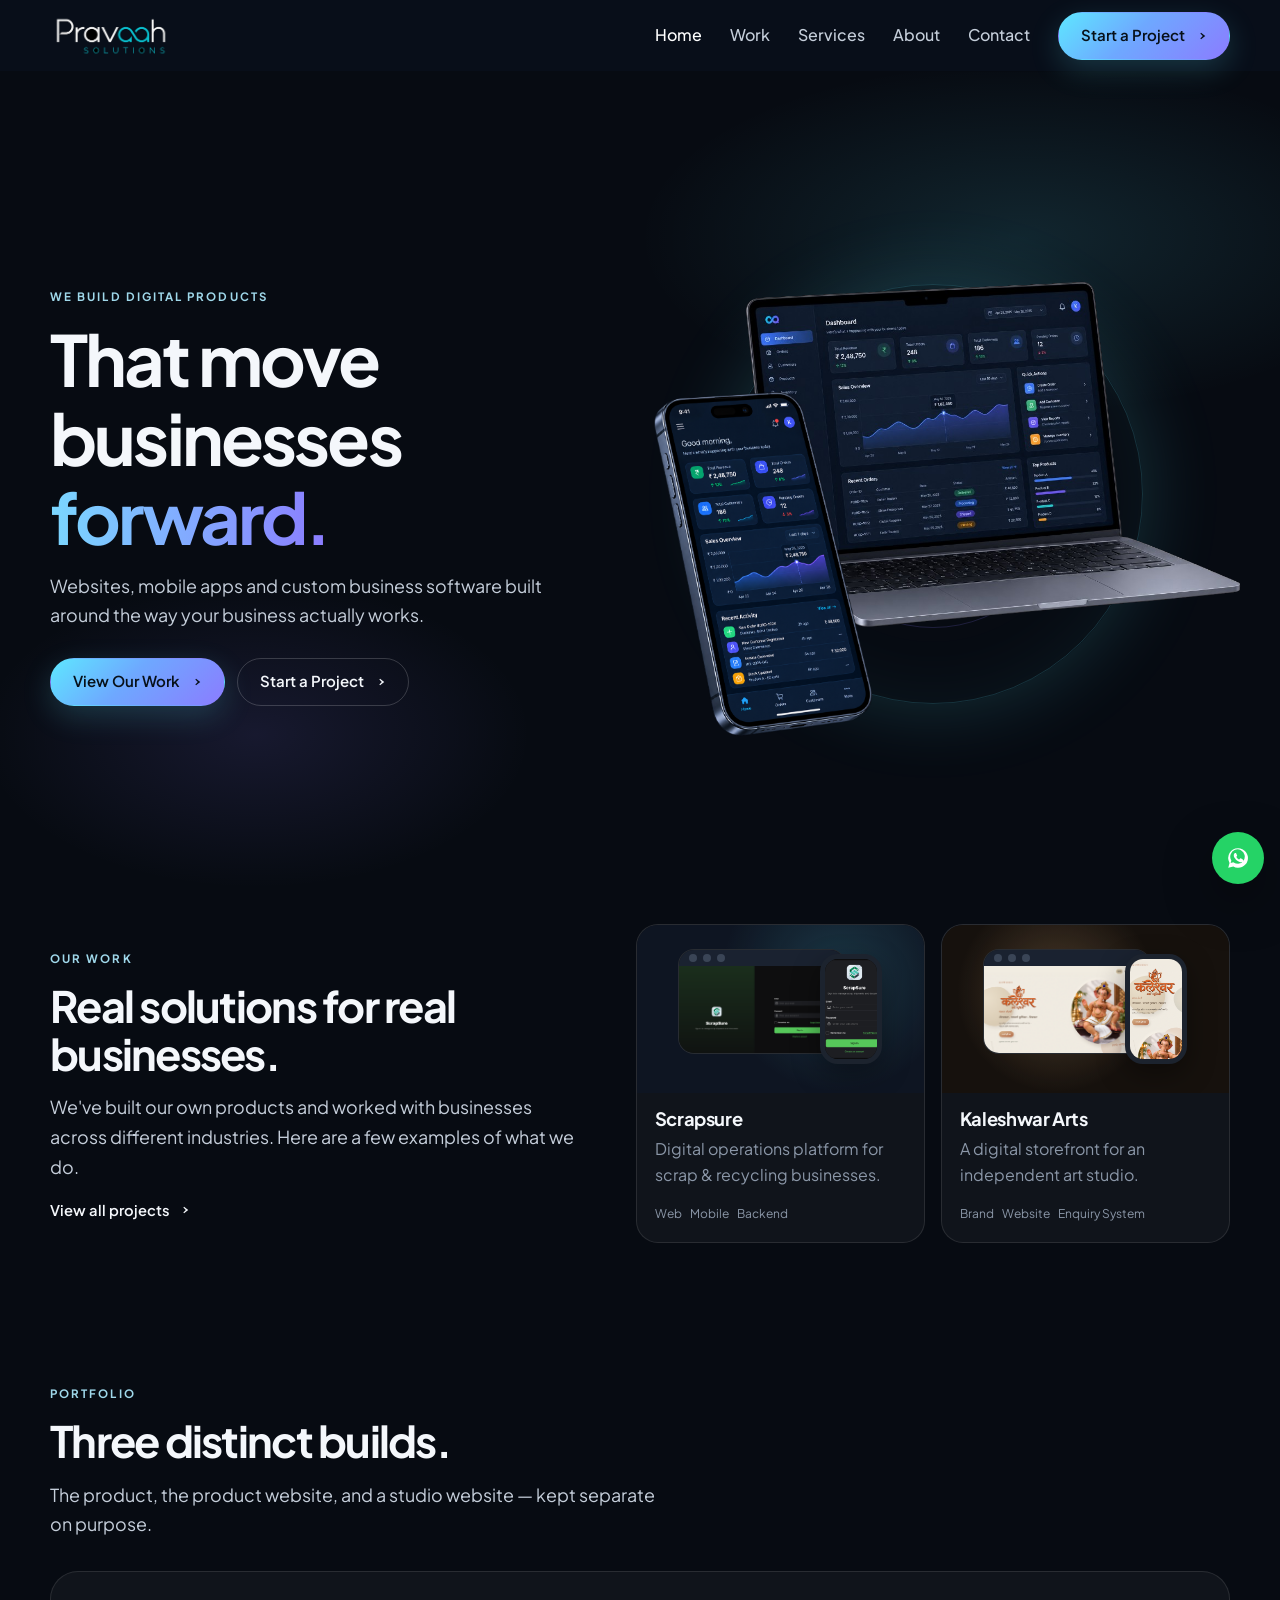
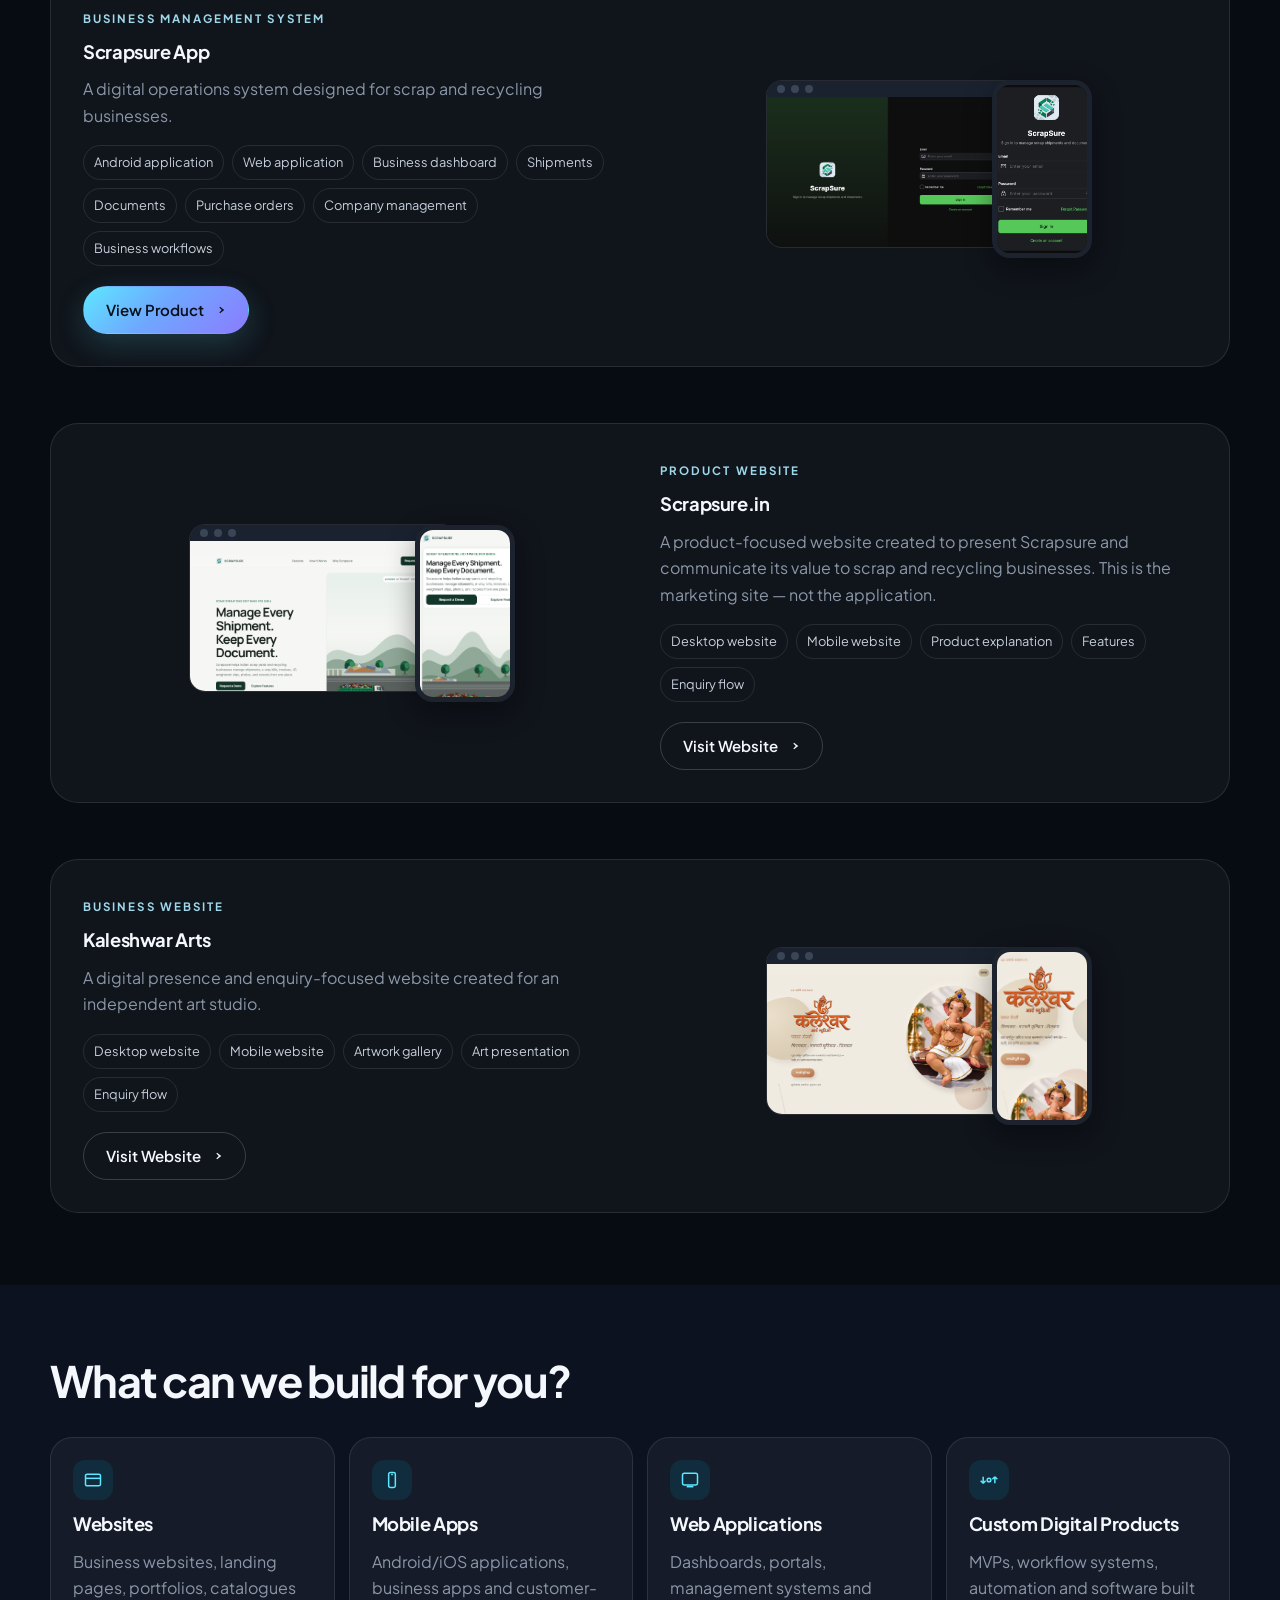
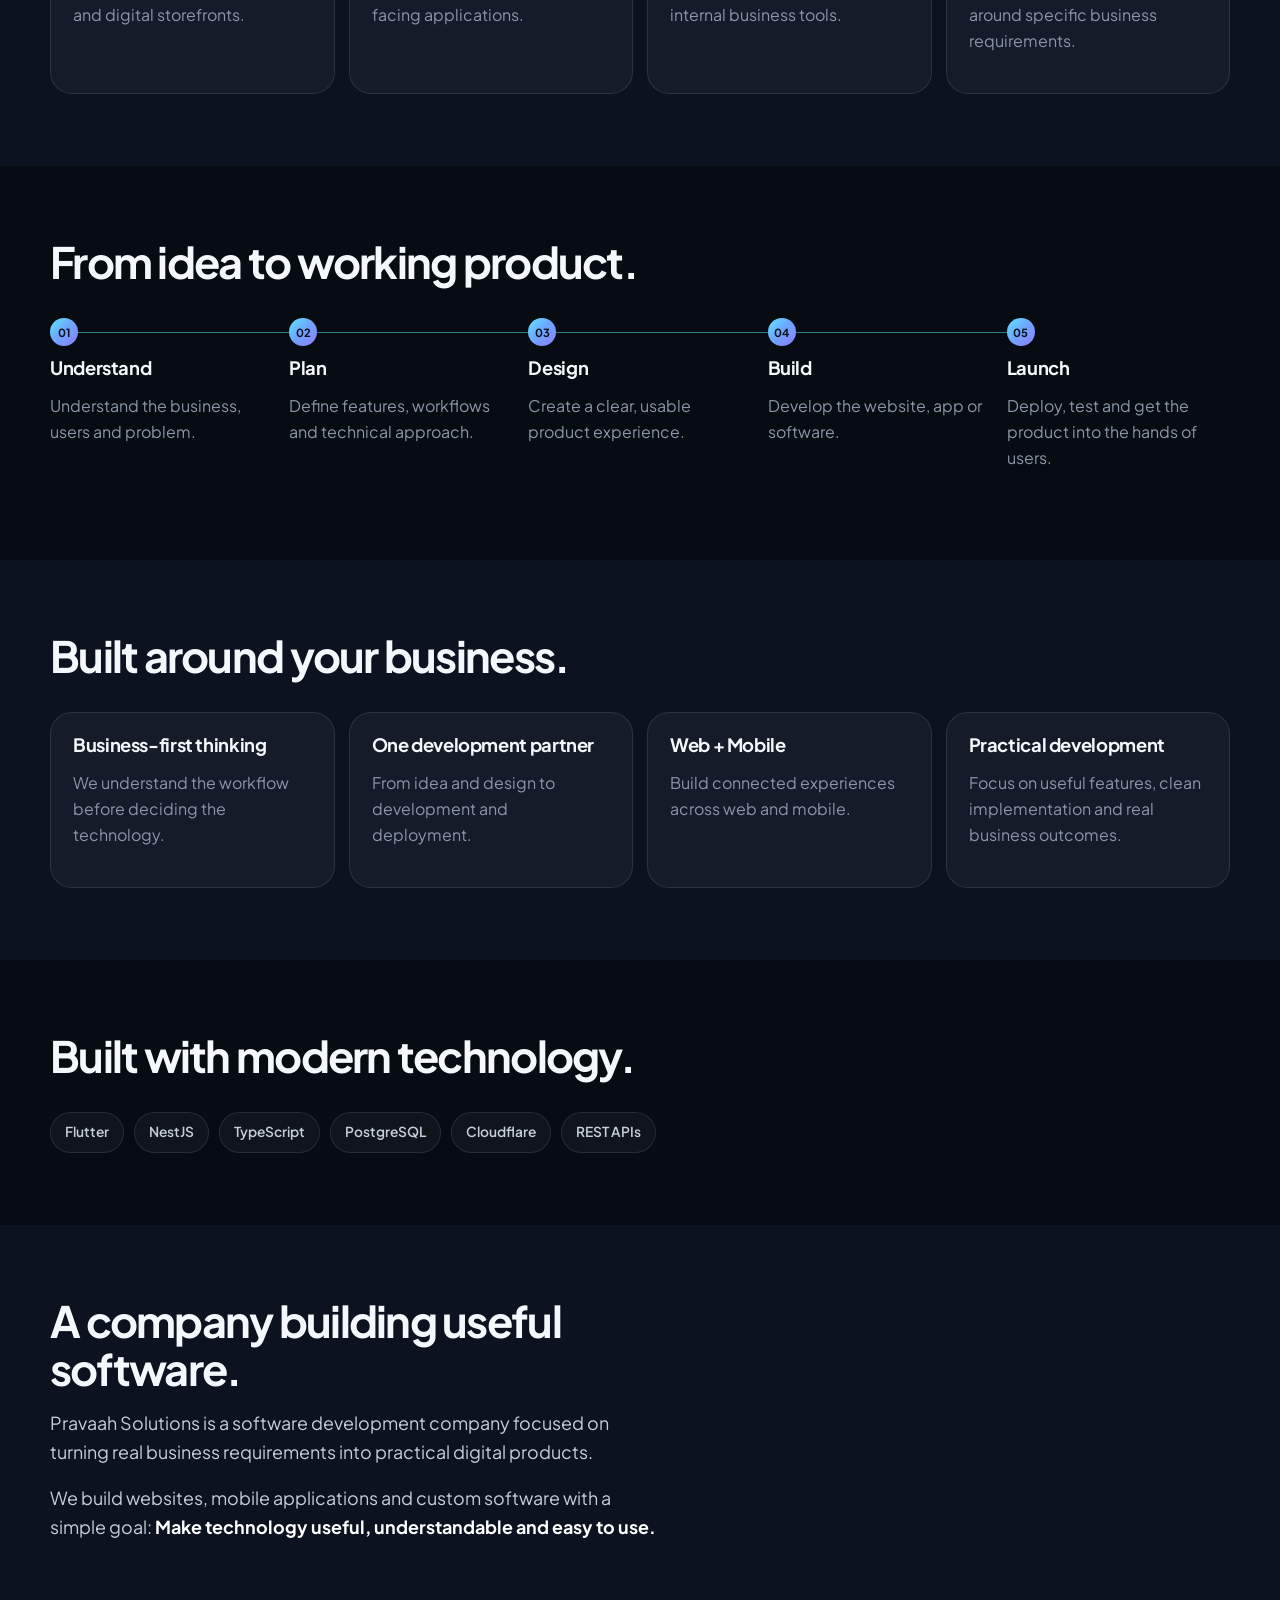
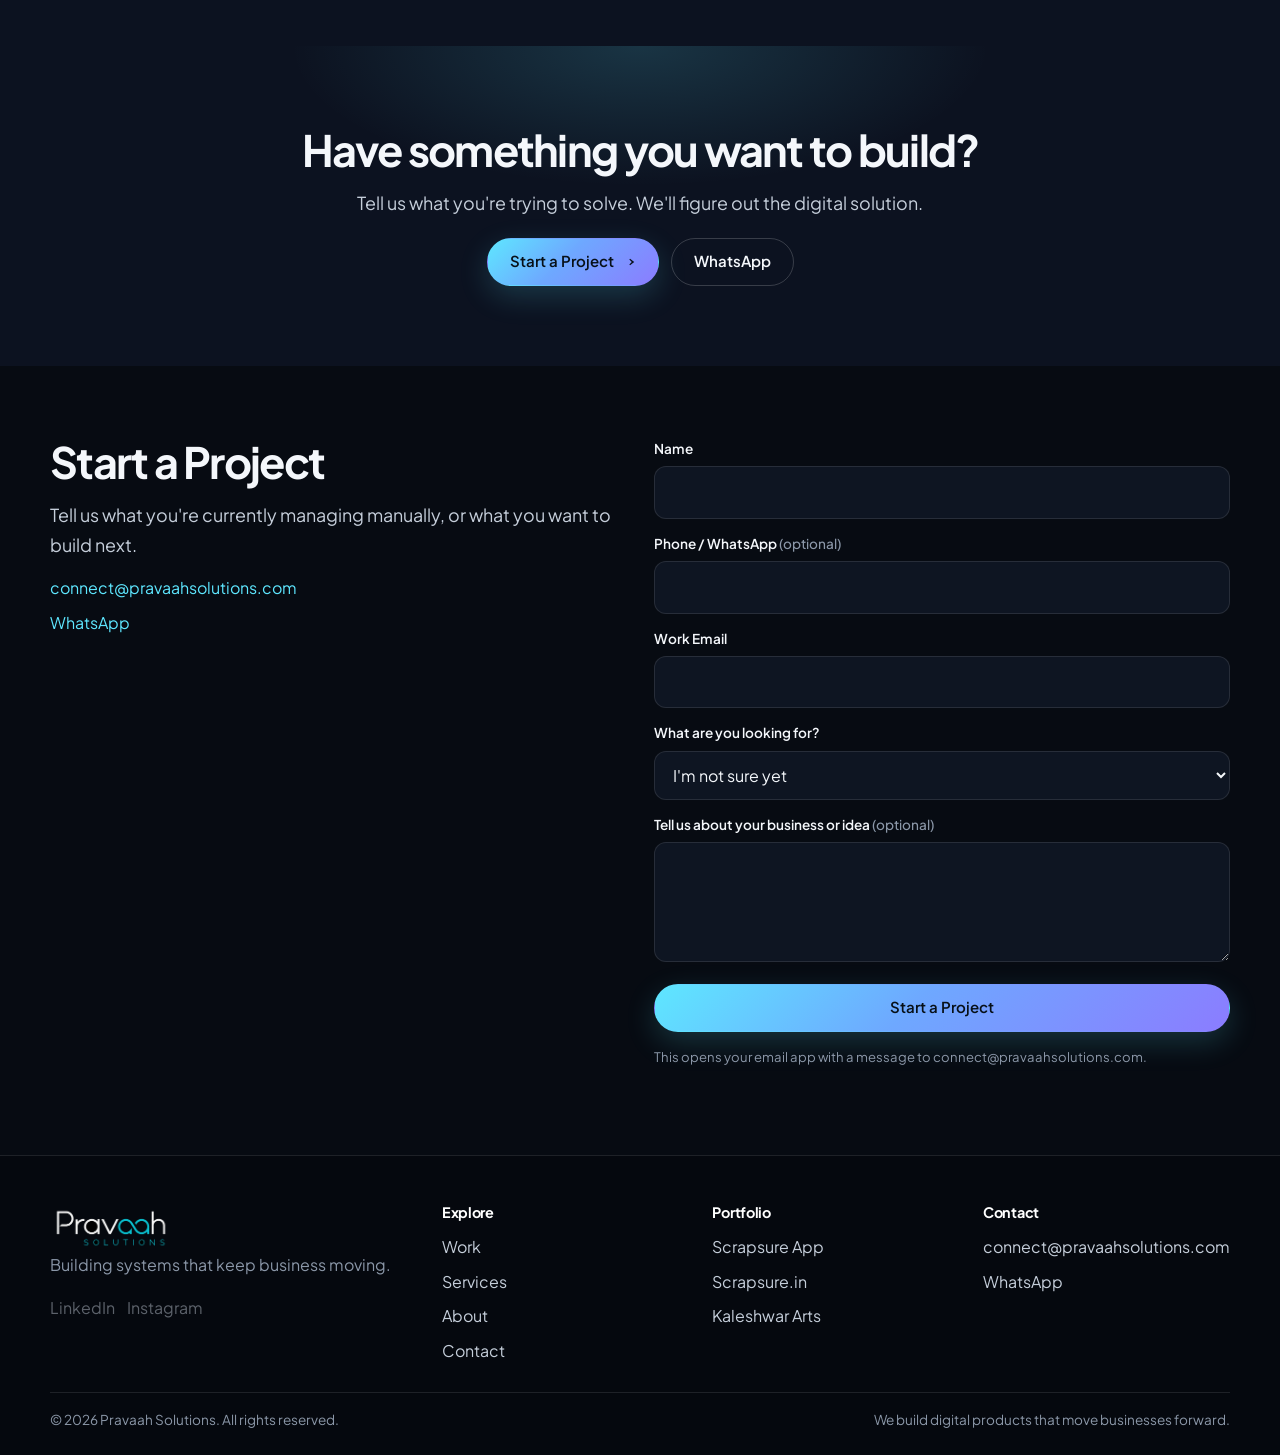
<file: index.html>
<!DOCTYPE html>
<html lang="en">
<head>
  <meta charset="UTF-8" />
  <meta name="viewport" content="width=device-width, initial-scale=1" />
  <title>Pravaah Solutions | Websites, Apps &amp; Custom Software</title>
  <meta name="description" content="Pravaah Solutions builds websites, mobile apps and custom digital products that help businesses work better." />
  <link rel="canonical" href="https://pravaahsolutions.com/" />
  <meta name="theme-color" content="#070b12" />
  <meta property="og:title" content="Pravaah Solutions | Websites, Apps &amp; Custom Software" />
  <meta property="og:description" content="Pravaah Solutions builds websites, mobile apps and custom digital products that help businesses work better." />
  <meta property="og:type" content="website" />
  <meta property="og:url" content="https://pravaahsolutions.com/" />
  <meta property="og:image" content="assets/images/logo.png" />
  <meta name="twitter:card" content="summary" />
  <link rel="icon" href="assets/icons/favicon.png" type="image/png" />
  <link rel="apple-touch-icon" href="assets/images/logo.png" />
  <link rel="preconnect" href="https://fonts.googleapis.com" />
  <link rel="preconnect" href="https://fonts.gstatic.com" crossorigin />
  <link href="https://fonts.googleapis.com/css2?family=Plus+Jakarta+Sans:wght@400;500;600;700&amp;display=swap" rel="stylesheet" />
  <link rel="stylesheet" href="css/style.css" />
  <script type="application/ld+json">
  {
    "@context": "https://schema.org",
    "@type": "Organization",
    "name": "Pravaah Solutions",
    "url": "https://pravaahsolutions.com/",
    "email": "connect@pravaahsolutions.com",
    "description": "Pravaah Solutions builds websites, mobile apps and custom digital products that help businesses work better."
  }
  </script>
</head>
<body>
  <a class="skip-link" href="#main">Skip to content</a>

  <header class="site-header" id="site-header">
    <nav class="nav wrap" aria-label="Primary">
      <a class="logo" href="index.html">
        <img src="assets/images/logo.png" alt="Pravaah Solutions" width="220" height="56" />
      </a>
      <button class="menu-toggle" type="button" id="menu-toggle" aria-expanded="false" aria-controls="nav-panel" aria-label="Open menu">
        <span class="menu-toggle-bars" aria-hidden="true"></span>
      </button>
      <div class="nav-backdrop" id="nav-backdrop" hidden></div>
      <div class="nav-panel" id="nav-panel">
        <ul class="nav-links">
          <li><a href="index.html" aria-current="page">Home</a></li>
          <li><a href="#work">Work</a></li>
          <li><a href="#services">Services</a></li>
          <li><a href="#about">About</a></li>
          <li><a href="#contact">Contact</a></li>
        </ul>
        <a class="btn btn-primary nav-cta" href="#contact">Start a Project <svg class="icon-arrow" viewBox="0 0 16 16" aria-hidden="true"><path fill="currentColor" d="M3 8h8.2L8.4 5.2l.8-.8L14 8l-4.8 3.6-.8-.8L11.2 8H3z"/></svg></a>
      </div>
    </nav>
  </header>

  <main id="main">
    <section class="hero" aria-labelledby="hero-heading">
      <div class="hero-bg" aria-hidden="true"></div>
      <div class="wrap hero-grid">
        <div class="hero-copy reveal-up">
          <p class="eyebrow">We build digital products</p>
          <h1 id="hero-heading">That move businesses <span class="gradient-text">forward.</span></h1>
          <p class="lede">Websites, mobile apps and custom business software built around the way your business actually works.</p>
          <div class="actions">
            <a class="btn btn-primary" href="#work">
              View Our Work
              <svg class="icon-arrow" viewBox="0 0 16 16" aria-hidden="true"><path fill="currentColor" d="M3 8h8.2L8.4 5.2l.8-.8L14 8l-4.8 3.6-.8-.8L11.2 8H3z"/></svg>
            </a>
            <a class="btn btn-ghost" href="#contact">
              Start a Project
              <svg class="icon-arrow" viewBox="0 0 16 16" aria-hidden="true"><path fill="currentColor" d="M3 8h8.2L8.4 5.2l.8-.8L14 8l-4.8 3.6-.8-.8L11.2 8H3z"/></svg>
            </a>
          </div>
        </div>

        <div class="stage reveal scale-in" aria-hidden="true">
          <span class="orbit"></span>
          <div class="device-cluster">
            <div class="laptop-photo">
              <img src="assets/images/hero-laptop.png" alt="Generic business dashboard on a laptop" width="1200" height="800" />
            </div>
            <div class="phone-photo">
              <img src="assets/images/hero-phone.png" alt="" width="771" height="1024" />
            </div>
          </div>
        </div>
      </div>
    </section>

    <section class="work-teaser" aria-labelledby="teaser-heading">
      <div class="wrap work-teaser-grid">
        <div class="reveal-up">
          <p class="eyebrow">Our work</p>
          <h2 id="teaser-heading">Real solutions for real businesses.</h2>
          <p class="lede">We've built our own products and worked with businesses across different industries. Here are a few examples of what we do.</p>
          <a class="text-link" href="#work">View all projects <svg class="icon-arrow" viewBox="0 0 16 16" aria-hidden="true"><path fill="currentColor" d="M3 8h8.2L8.4 5.2l.8-.8L14 8l-4.8 3.6-.8-.8L11.2 8H3z"/></svg></a>
        </div>
        <div class="featured-grid">
          <a class="feature-card reveal-up" href="#scrapsure-app">
            <div class="feature-preview">
              <div class="project-shots is-compact">
                <div class="browser-frame">
                  <div class="browser-bar" aria-hidden="true"><i></i><i></i><i></i></div>
                  <img class="mini-screen" src="assets/screenshots/scrapsure-app-desktop.png" alt="" loading="lazy" />
                </div>
                <figure class="device">
                  <img class="mini-screen" src="assets/screenshots/scrapsure-app-mobile.png" alt="" loading="lazy" />
                </figure>
              </div>
            </div>
            <div class="feature-copy">
              <h3>Scrapsure</h3>
              <p>Digital operations platform for scrap &amp; recycling businesses.</p>
              <ul class="tags"><li>Web</li><li>Mobile</li><li>Backend</li></ul>
            </div>
          </a>
          <a class="feature-card reveal-up" href="#kaleshwar">
            <div class="feature-preview arts">
              <div class="project-shots is-compact">
                <div class="browser-frame">
                  <div class="browser-bar" aria-hidden="true"><i></i><i></i><i></i></div>
                  <img class="mini-screen" src="assets/screenshots/kaleshwar-desktop.png" alt="" loading="lazy" />
                </div>
                <figure class="device">
                  <img class="mini-screen" src="assets/screenshots/kaleshwar-mobile.png" alt="" loading="lazy" />
                </figure>
              </div>
            </div>
            <div class="feature-copy">
              <h3>Kaleshwar Arts</h3>
              <p>A digital storefront for an independent art studio.</p>
              <ul class="tags"><li>Brand</li><li>Website</li><li>Enquiry System</li></ul>
            </div>
          </a>
        </div>
      </div>
    </section>

    <section id="work" class="section" aria-labelledby="work-heading">
      <div class="wrap">
        <header class="section-head reveal-up">
          <p class="eyebrow">Portfolio</p>
          <h2 id="work-heading">Three distinct builds.</h2>
          <p class="lede">The product, the product website, and a studio website — kept separate on purpose.</p>
        </header>

        <article class="project-feature reveal" id="scrapsure-app">
          <div class="project-copy">
            <p class="eyebrow">Business Management System</p>
            <h3>Scrapsure App</h3>
            <p>A digital operations system designed for scrap and recycling businesses.</p>
            <ul class="feature-chips">
              <li>Android application</li>
              <li>Web application</li>
              <li>Business dashboard</li>
              <li>Shipments</li>
              <li>Documents</li>
              <li>Purchase orders</li>
              <li>Company management</li>
              <li>Business workflows</li>
            </ul>
            <a class="btn btn-primary" href="https://app.scrapsure.in" target="_blank" rel="noopener noreferrer">View Product <svg class="icon-arrow" viewBox="0 0 16 16" aria-hidden="true"><path fill="currentColor" d="M3 8h8.2L8.4 5.2l.8-.8L14 8l-4.8 3.6-.8-.8L11.2 8H3z"/></svg></a>
          </div>
          <div class="project-shots">
            <div class="browser-frame">
              <div class="browser-bar" aria-hidden="true"><i></i><i></i><i></i></div>
              <img src="assets/screenshots/scrapsure-app-desktop.png" alt="Scrapsure app login screen on desktop" width="1440" height="900" loading="lazy" />
            </div>
            <figure class="device">
              <img src="assets/screenshots/scrapsure-app-mobile.png" alt="Scrapsure app login screen on mobile" width="390" height="844" loading="lazy" />
            </figure>
          </div>
        </article>

        <article class="project-feature is-reverse reveal" id="scrapsure-site">
          <div class="project-copy">
            <p class="eyebrow">Product Website</p>
            <h3>Scrapsure.in</h3>
            <p>A product-focused website created to present Scrapsure and communicate its value to scrap and recycling businesses. This is the marketing site — not the application.</p>
            <ul class="feature-chips">
              <li>Desktop website</li>
              <li>Mobile website</li>
              <li>Product explanation</li>
              <li>Features</li>
              <li>Enquiry flow</li>
            </ul>
            <a class="btn btn-ghost" href="https://scrapsure.in" target="_blank" rel="noopener noreferrer">Visit Website <svg class="icon-arrow" viewBox="0 0 16 16" aria-hidden="true"><path fill="currentColor" d="M3 8h8.2L8.4 5.2l.8-.8L14 8l-4.8 3.6-.8-.8L11.2 8H3z"/></svg></a>
          </div>
          <div class="project-shots">
            <div class="browser-frame">
              <div class="browser-bar" aria-hidden="true"><i></i><i></i><i></i></div>
              <img src="assets/screenshots/scrapsure-in-desktop.png" alt="Scrapsure.in desktop website" width="1440" height="900" loading="lazy" />
            </div>
            <figure class="device">
              <img src="assets/screenshots/scrapsure-in-mobile.png" alt="Scrapsure.in mobile website" width="390" height="844" loading="lazy" />
            </figure>
          </div>
        </article>

        <article class="project-feature reveal" id="kaleshwar">
          <div class="project-copy">
            <p class="eyebrow">Business Website</p>
            <h3>Kaleshwar Arts</h3>
            <p>A digital presence and enquiry-focused website created for an independent art studio.</p>
            <ul class="feature-chips">
              <li>Desktop website</li>
              <li>Mobile website</li>
              <li>Artwork gallery</li>
              <li>Art presentation</li>
              <li>Enquiry flow</li>
            </ul>
            <a class="btn btn-ghost" href="https://www.kaleshwararts.in" target="_blank" rel="noopener noreferrer">Visit Website <svg class="icon-arrow" viewBox="0 0 16 16" aria-hidden="true"><path fill="currentColor" d="M3 8h8.2L8.4 5.2l.8-.8L14 8l-4.8 3.6-.8-.8L11.2 8H3z"/></svg></a>
          </div>
          <div class="project-shots">
            <div class="browser-frame">
              <div class="browser-bar" aria-hidden="true"><i></i><i></i><i></i></div>
              <img src="assets/screenshots/kaleshwar-desktop.png" alt="Kaleshwar Arts desktop website" width="1440" height="900" loading="lazy" />
            </div>
            <figure class="device">
              <img src="assets/screenshots/kaleshwar-mobile.png" alt="Kaleshwar Arts mobile website" width="390" height="844" loading="lazy" />
            </figure>
          </div>
        </article>
      </div>
    </section>

    <section id="services" class="section section-soft" aria-labelledby="services-heading">
      <div class="wrap">
        <header class="section-head reveal-up">
          <h2 id="services-heading">What can we build for you?</h2>
        </header>
        <div class="service-grid">
          <article class="service-card reveal-up">
            <span class="service-icon" aria-hidden="true"><svg viewBox="0 0 24 24" fill="none" stroke="currentColor" stroke-width="1.8"><rect x="3" y="5" width="18" height="14" rx="2"/><path d="M3 10h18"/></svg></span>
            <h3>Websites</h3>
            <p>Business websites, landing pages, portfolios, catalogues and digital storefronts.</p>
          </article>
          <article class="service-card reveal-up">
            <span class="service-icon" aria-hidden="true"><svg viewBox="0 0 24 24" fill="none" stroke="currentColor" stroke-width="1.8"><rect x="8" y="3" width="8" height="18" rx="2"/><path d="M11 5.5h2M12 18.5h.01"/></svg></span>
            <h3>Mobile Apps</h3>
            <p>Android/iOS applications, business apps and customer-facing applications.</p>
          </article>
          <article class="service-card reveal-up">
            <span class="service-icon" aria-hidden="true"><svg viewBox="0 0 24 24" fill="none" stroke="currentColor" stroke-width="1.8"><rect x="3" y="4" width="18" height="14" rx="2"/><path d="M8 20h8"/></svg></span>
            <h3>Web Applications</h3>
            <p>Dashboards, portals, management systems and internal business tools.</p>
          </article>
          <article class="service-card reveal-up">
            <span class="service-icon" aria-hidden="true"><svg viewBox="0 0 24 24" fill="none" stroke="currentColor" stroke-width="1.8"><path d="M5 16V8m0 8 3-3m-3 3-3-3M19 8v8m0-8-3 3m3-3 3 3"/><circle cx="12" cy="12" r="2.2"/></svg></span>
            <h3>Custom Digital Products</h3>
            <p>MVPs, workflow systems, automation and software built around specific business requirements.</p>
          </article>
        </div>
      </div>
    </section>

    <section id="process" class="section" aria-labelledby="process-heading">
      <div class="wrap">
        <header class="section-head reveal-up">
          <h2 id="process-heading">From idea to working product.</h2>
        </header>
        <ol class="process-flow">
          <li class="process-step reveal-up">
            <span class="process-num">01</span>
            <h3>Understand</h3>
            <p>Understand the business, users and problem.</p>
          </li>
          <li class="process-step reveal-up">
            <span class="process-num">02</span>
            <h3>Plan</h3>
            <p>Define features, workflows and technical approach.</p>
          </li>
          <li class="process-step reveal-up">
            <span class="process-num">03</span>
            <h3>Design</h3>
            <p>Create a clear, usable product experience.</p>
          </li>
          <li class="process-step reveal-up">
            <span class="process-num">04</span>
            <h3>Build</h3>
            <p>Develop the website, app or software.</p>
          </li>
          <li class="process-step reveal-up">
            <span class="process-num">05</span>
            <h3>Launch</h3>
            <p>Deploy, test and get the product into the hands of users.</p>
          </li>
        </ol>
      </div>
    </section>

    <section id="why" class="section section-soft" aria-labelledby="why-heading">
      <div class="wrap">
        <header class="section-head reveal-up">
          <h2 id="why-heading">Built around your business.</h2>
        </header>
        <div class="value-grid">
          <article class="value-card reveal-up">
            <h3>Business-first thinking</h3>
            <p>We understand the workflow before deciding the technology.</p>
          </article>
          <article class="value-card reveal-up">
            <h3>One development partner</h3>
            <p>From idea and design to development and deployment.</p>
          </article>
          <article class="value-card reveal-up">
            <h3>Web + Mobile</h3>
            <p>Build connected experiences across web and mobile.</p>
          </article>
          <article class="value-card reveal-up">
            <h3>Practical development</h3>
            <p>Focus on useful features, clean implementation and real business outcomes.</p>
          </article>
        </div>
      </div>
    </section>

    <section id="tech" class="section" aria-labelledby="tech-heading">
      <div class="wrap reveal-up">
        <header class="section-head">
          <h2 id="tech-heading">Built with modern technology.</h2>
        </header>
        <div class="tech-row">
          <span class="tech-badge">Flutter</span>
          <span class="tech-badge">NestJS</span>
          <span class="tech-badge">TypeScript</span>
          <span class="tech-badge">PostgreSQL</span>
          <span class="tech-badge">Cloudflare</span>
          <span class="tech-badge">REST APIs</span>
        </div>
      </div>
    </section>

    <section id="about" class="section section-soft" aria-labelledby="about-heading">
      <div class="wrap">
        <header class="section-head reveal-up">
          <h2 id="about-heading">A company building useful software.</h2>
          <p class="lede">Pravaah Solutions is a software development company focused on turning real business requirements into practical digital products.</p>
          <p class="lede">We build websites, mobile applications and custom software with a simple goal: <strong style="color:#fff">Make technology useful, understandable and easy to use.</strong></p>
        </header>
      </div>
    </section>

    <section class="cta-band" aria-labelledby="cta-heading">
      <div class="wrap cta-inner reveal-up">
        <h2 id="cta-heading">Have something you want to build?</h2>
        <p class="lede">Tell us what you're trying to solve. We'll figure out the digital solution.</p>
        <div class="actions">
          <a class="btn btn-primary" href="#contact">Start a Project <svg class="icon-arrow" viewBox="0 0 16 16" aria-hidden="true"><path fill="currentColor" d="M3 8h8.2L8.4 5.2l.8-.8L14 8l-4.8 3.6-.8-.8L11.2 8H3z"/></svg></a>
          <a class="btn btn-ghost js-whatsapp" href="#contact">WhatsApp</a>
        </div>
      </div>
    </section>

    <section id="contact" class="section" aria-labelledby="contact-heading">
      <div class="wrap contact-grid">
        <div class="reveal-up">
          <h2 id="contact-heading">Start a Project</h2>
          <p class="lede">Tell us what you're currently managing manually, or what you want to build next.</p>
          <ul class="contact-points">
            <li><a class="js-email" href="mailto:connect@pravaahsolutions.com">connect@pravaahsolutions.com</a></li>
            <li><a class="js-whatsapp" href="#contact">WhatsApp</a></li>
          </ul>
        </div>
        <div class="reveal-up">
          <form class="contact-form" id="contact-form" novalidate>
            <input class="hp" type="text" name="_honey" tabindex="-1" autocomplete="off" aria-hidden="true" />
            <div class="field">
              <label for="name">Name</label>
              <input id="name" name="name" autocomplete="name" required />
              <span class="error-text">Please enter your name.</span>
            </div>
            <div class="field">
              <label for="phone">Phone / WhatsApp <span class="optional">(optional)</span></label>
              <input id="phone" name="phone" type="tel" autocomplete="tel" />
            </div>
            <div class="field">
              <label for="email">Work Email</label>
              <input id="email" name="email" type="email" autocomplete="email" required />
              <span class="error-text">Please enter a valid email.</span>
            </div>
            <div class="field">
              <label for="need">What are you looking for?</label>
              <select id="need" name="need">
                <option value="">I'm not sure yet</option>
                <option>New Business Website</option>
                <option>Website Redesign</option>
                <option>Mobile App</option>
                <option>Custom Software</option>
                <option>Scrapsure</option>
                <option>Not Sure Yet</option>
              </select>
            </div>
            <div class="field">
              <label for="details">Tell us about your business or idea <span class="optional">(optional)</span></label>
              <textarea id="details" name="details"></textarea>
            </div>
            <button class="btn btn-primary" type="submit">Start a Project</button>
            <p class="form-hint">This opens your email app with a message to connect@pravaahsolutions.com.</p>
          </form>
          <div id="form-status" class="form-status" role="status" aria-live="polite"></div>
        </div>
      </div>
    </section>
  </main>

  <footer class="site-footer">
    <div class="wrap footer-grid">
      <div>
        <a class="logo" href="index.html">
          <img src="assets/images/logo.png" alt="Pravaah Solutions" width="220" height="56" />
        </a>
        <p class="footer-blurb">Building systems that keep business moving.</p>
        <div class="socials">
          <a class="js-social-linkedin is-placeholder" href="#" aria-label="LinkedIn (coming soon)">LinkedIn</a>
          <a class="js-social-instagram is-placeholder" href="#" aria-label="Instagram (coming soon)">Instagram</a>
        </div>
      </div>
      <div>
        <h3>Explore</h3>
        <ul class="footer-links">
          <li><a href="#work">Work</a></li>
          <li><a href="#services">Services</a></li>
          <li><a href="#about">About</a></li>
          <li><a href="#contact">Contact</a></li>
        </ul>
      </div>
      <div>
        <h3>Portfolio</h3>
        <ul class="footer-links">
          <li><a href="https://app.scrapsure.in" target="_blank" rel="noopener noreferrer">Scrapsure App</a></li>
          <li><a href="https://scrapsure.in" target="_blank" rel="noopener noreferrer">Scrapsure.in</a></li>
          <li><a href="https://www.kaleshwararts.in" target="_blank" rel="noopener noreferrer">Kaleshwar Arts</a></li>
        </ul>
      </div>
      <div>
        <h3>Contact</h3>
        <ul class="footer-links">
          <li><a class="js-email" href="mailto:connect@pravaahsolutions.com">connect@pravaahsolutions.com</a></li>
          <li><a class="js-whatsapp" href="#contact">WhatsApp</a></li>
          <li class="js-phone-wrap" hidden><a class="js-phone" href="tel:"></a></li>
        </ul>
      </div>
    </div>
    <div class="wrap legal">
      <span class="js-copyright">© 2026 Pravaah Solutions. All rights reserved.</span>
      <span>We build digital products that move businesses forward.</span>
    </div>
  </footer>

  <a class="whatsapp-fab js-whatsapp" href="#contact" aria-label="WhatsApp Us">
    <svg viewBox="0 0 24 24" aria-hidden="true" fill="currentColor"><path d="M12 3a9 9 0 0 0-7.8 13.5L3 21l4.7-1.2A9 9 0 1 0 12 3zm.1 14.4c-1.5 0-2.9-.4-4.1-1.2l-.3-.2-2.5.7.7-2.4-.2-.3A6.7 6.7 0 1 1 12.1 17.4zm3.8-4.4c-.2-.1-1.2-.6-1.4-.7-.2-.1-.3-.1-.5.1l-.7.8c-.1.2-.3.2-.5.1-.9-.4-1.7-1.1-2.2-2-.2-.3 0-.4.1-.6l.4-.5c.1-.1.1-.3.1-.4s0-.3-.1-.4l-.7-1.6c-.2-.4-.4-.4-.5-.4h-.4c-.2 0-.4.1-.6.3-.2.2-.8.8-.8 1.9s.8 2.2.9 2.3c.2.3 1.6 2.6 4 3.5 1.6.6 2 .5 2.4.4.4-.1 1.2-.5 1.4-1 .2-.5.2-.9.1-1 0-.1-.2-.2-.4-.3z"/></svg>
  </a>

  <div class="wa-modal" id="wa-modal" hidden>
    <div class="wa-modal-backdrop" data-wa-close></div>
    <div class="wa-modal-panel" role="dialog" aria-modal="true" aria-labelledby="wa-modal-title">
      <button type="button" class="wa-modal-close" data-wa-close aria-label="Close">×</button>
      <p class="eyebrow">WhatsApp</p>
      <h2 id="wa-modal-title">What are you looking to build?</h2>
      <p>Choose an option and we’ll open WhatsApp with a message already filled in.</p>
      <div class="wa-choices">
        <button type="button" data-wa-intent="app">App</button>
        <button type="button" data-wa-intent="website">Website</button>
        <button type="button" data-wa-intent="webapp">Web app</button>
        <button type="button" data-wa-intent="custom">Custom</button>
      </div>
    </div>
  </div>

  <script src="js/script.js"></script>
</body>
</html>
</file>
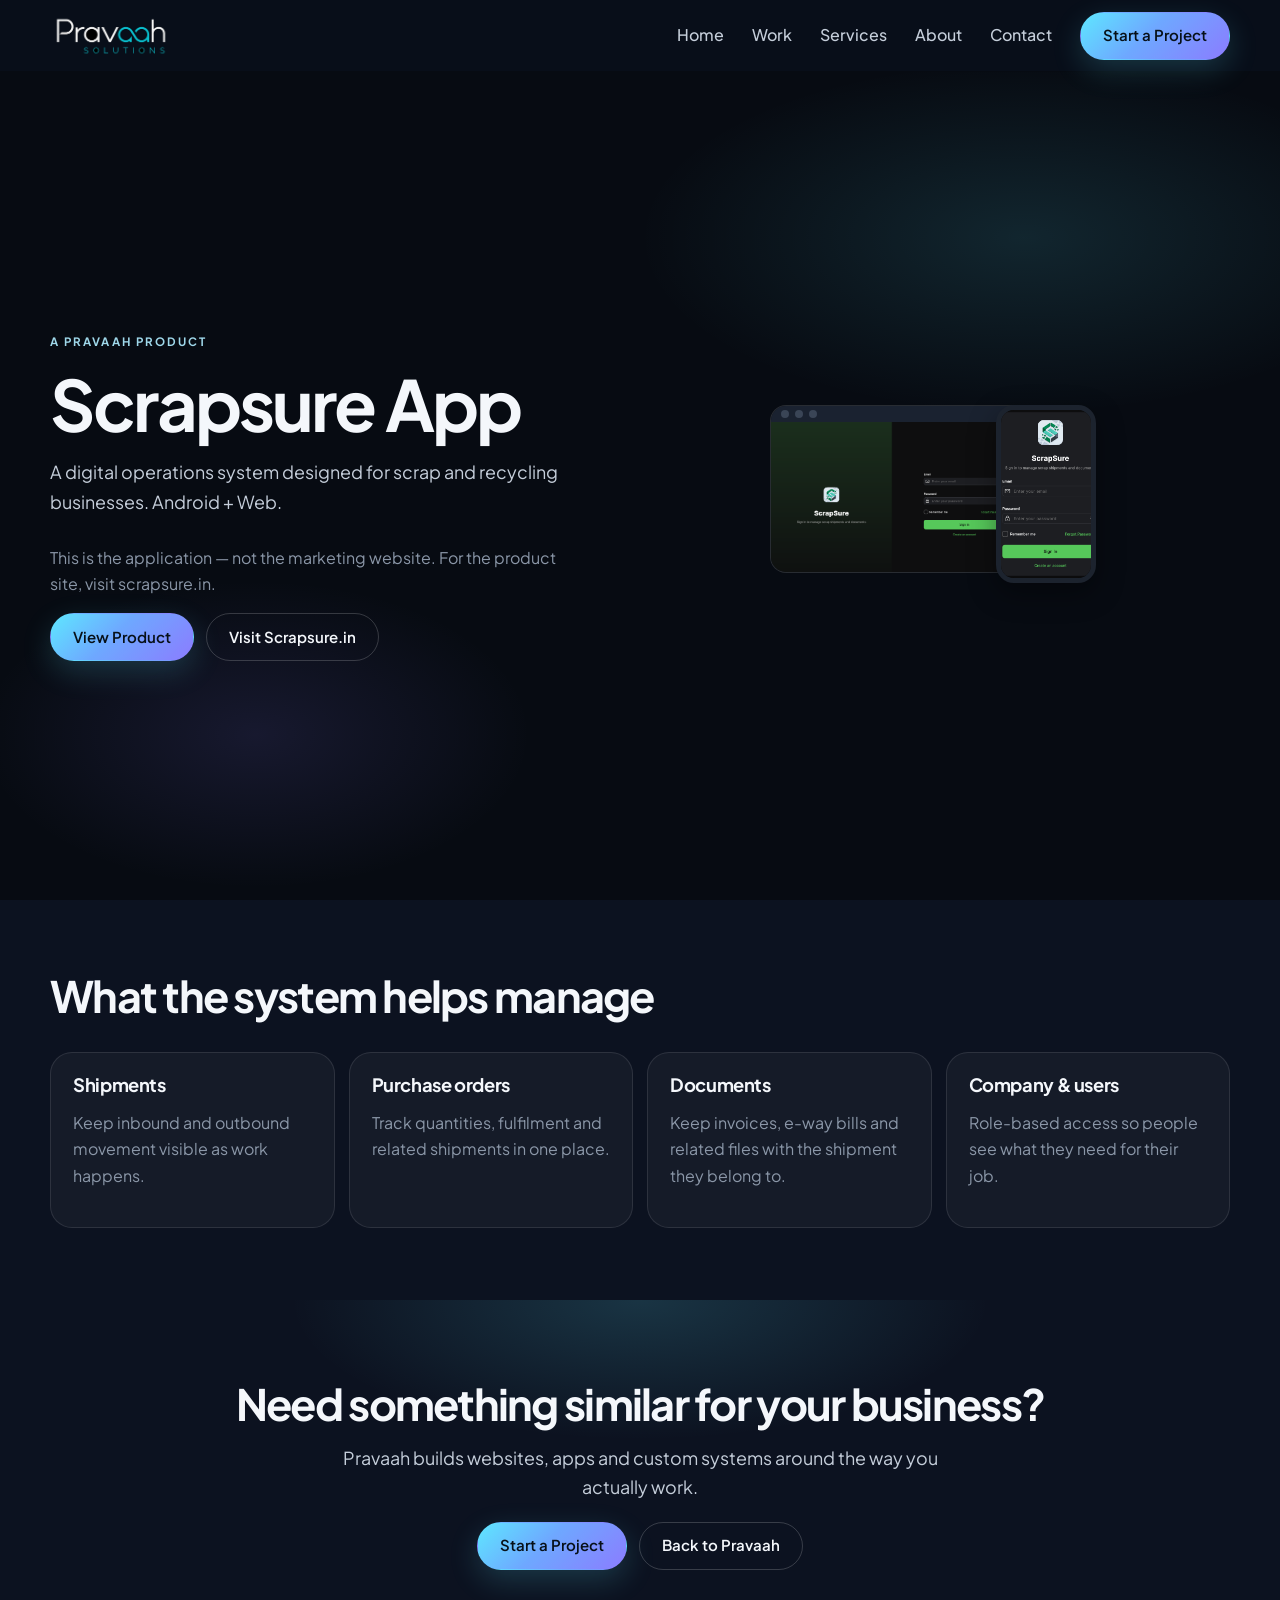
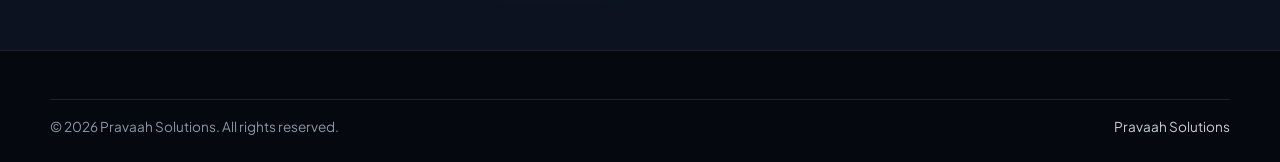
<file: scrapsure.html>
<!DOCTYPE html>
<html lang="en">
<head>
  <meta charset="UTF-8" />
  <meta name="viewport" content="width=device-width, initial-scale=1" />
  <title>Scrapsure App | Built by Pravaah Solutions</title>
  <meta name="description" content="Scrapsure is a digital operations system for scrap and recycling businesses, built by Pravaah Solutions. Android + Web." />
  <link rel="canonical" href="https://pravaahsolutions.com/scrapsure.html" />
  <meta property="og:title" content="Scrapsure App | Pravaah Solutions" />
  <meta property="og:description" content="A digital operations system designed for scrap and recycling businesses." />
  <meta property="og:type" content="website" />
  <meta property="og:url" content="https://pravaahsolutions.com/scrapsure.html" />
  <meta property="og:image" content="assets/screenshots/scrapsure-app-desktop.png" />
  <meta name="theme-color" content="#070b12" />
  <link rel="icon" href="assets/icons/favicon.png" type="image/png" />
  <link rel="preconnect" href="https://fonts.googleapis.com" />
  <link rel="preconnect" href="https://fonts.gstatic.com" crossorigin />
  <link href="https://fonts.googleapis.com/css2?family=Plus+Jakarta+Sans:wght@400;500;600;700&amp;display=swap" rel="stylesheet" />
  <link rel="stylesheet" href="css/style.css" />
</head>
<body>
  <a class="skip-link" href="#main">Skip to content</a>
  <header class="site-header" id="site-header">
    <nav class="nav wrap" aria-label="Primary">
      <a class="logo" href="index.html">
        <img src="assets/images/logo.png" alt="Pravaah Solutions" width="220" height="56" />
      </a>
      <button class="menu-toggle" type="button" id="menu-toggle" aria-expanded="false" aria-controls="nav-panel" aria-label="Open menu">
        <span class="menu-toggle-bars" aria-hidden="true"></span>
      </button>
      <div class="nav-backdrop" id="nav-backdrop" hidden></div>
      <div class="nav-panel" id="nav-panel">
        <ul class="nav-links">
          <li><a href="index.html">Home</a></li>
          <li><a href="index.html#work">Work</a></li>
          <li><a href="index.html#services">Services</a></li>
          <li><a href="index.html#about">About</a></li>
          <li><a href="index.html#contact">Contact</a></li>
        </ul>
        <a class="btn btn-primary nav-cta" href="index.html#contact">Start a Project</a>
      </div>
    </nav>
  </header>

  <main id="main">
    <section class="hero">
      <div class="hero-bg" aria-hidden="true"></div>
      <div class="wrap hero-grid">
        <div class="hero-copy reveal-up">
          <p class="eyebrow">A Pravaah product</p>
          <h1>Scrapsure App</h1>
          <p class="lede">A digital operations system designed for scrap and recycling businesses. Android + Web.</p>
          <p>This is the application — not the marketing website. For the product site, visit scrapsure.in.</p>
          <div class="actions">
            <a class="btn btn-primary" href="https://app.scrapsure.in" target="_blank" rel="noopener noreferrer">View Product</a>
            <a class="btn btn-ghost" href="https://scrapsure.in" target="_blank" rel="noopener noreferrer">Visit Scrapsure.in</a>
          </div>
        </div>
        <div class="project-shots reveal scale-in">
          <div class="browser-frame">
            <div class="browser-bar" aria-hidden="true"><i></i><i></i><i></i></div>
            <img src="assets/screenshots/scrapsure-app-desktop.png" alt="Scrapsure app login screen on desktop" width="1440" height="900" />
          </div>
          <figure class="device">
            <img src="assets/screenshots/scrapsure-app-mobile.png" alt="Scrapsure app login screen on mobile" width="390" height="844" />
          </figure>
        </div>
      </div>
    </section>

    <section class="section section-soft">
      <div class="wrap">
        <header class="section-head reveal-up">
          <h2>What the system helps manage</h2>
        </header>
        <div class="service-grid">
          <article class="service-card reveal-up"><h3>Shipments</h3><p>Keep inbound and outbound movement visible as work happens.</p></article>
          <article class="service-card reveal-up"><h3>Purchase orders</h3><p>Track quantities, fulfilment and related shipments in one place.</p></article>
          <article class="service-card reveal-up"><h3>Documents</h3><p>Keep invoices, e-way bills and related files with the shipment they belong to.</p></article>
          <article class="service-card reveal-up"><h3>Company &amp; users</h3><p>Role-based access so people see what they need for their job.</p></article>
        </div>
      </div>
    </section>

    <section class="cta-band">
      <div class="wrap cta-inner reveal-up">
        <h2>Need something similar for your business?</h2>
        <p class="lede">Pravaah builds websites, apps and custom systems around the way you actually work.</p>
        <div class="actions">
          <a class="btn btn-primary" href="index.html#contact">Start a Project</a>
          <a class="btn btn-ghost" href="index.html">Back to Pravaah</a>
        </div>
      </div>
    </section>
  </main>

  <footer class="site-footer">
    <div class="wrap legal">
      <span class="js-copyright">© 2026 Pravaah Solutions. All rights reserved.</span>
      <a href="index.html">Pravaah Solutions</a>
    </div>
  </footer>
  <script src="js/script.js"></script>
</body>
</html>
</file>
<file: css/style.css>
:root {
  --color-primary: #007a95;
  --color-primary-dark: #006077;
  --color-cyan: #5ee7ff;
  --color-violet: #8b7cff;
  --color-accent: #6ea8ff;
  --gradient: linear-gradient(135deg, #5ee7ff 0%, #6ea8ff 45%, #8b7cff 100%);
  --gradient-text: linear-gradient(90deg, #7ad7ff 0%, #8b7cff 100%);

  --color-background: #070b12;
  --color-background-soft: #0c1220;
  --color-surface: rgba(16, 24, 40, 0.72);
  --color-surface-solid: #121a28;
  --color-glass: rgba(255, 255, 255, 0.04);

  --color-text: #f4f7fb;
  --color-text-secondary: #c5ceda;
  --color-text-muted: #8b97a8;

  --color-border: rgba(255, 255, 255, 0.1);
  --color-whatsapp: #25d366;
  --color-error: #ff8a80;
  --color-success: #6ee7b7;
  --color-success-bg: rgba(16, 185, 129, 0.12);

  --shadow-sm: 0 8px 24px rgba(0, 0, 0, 0.25);
  --shadow-md: 0 18px 50px rgba(0, 0, 0, 0.35);
  --shadow-lg: 0 30px 80px rgba(0, 0, 0, 0.45);
  --glow: 0 0 80px rgba(94, 231, 255, 0.18);

  --radius-sm: 10px;
  --radius-md: 16px;
  --radius-lg: 22px;
  --radius-xl: 28px;
  --radius-pill: 999px;

  --container-width: 1180px;
  --header-height: 72px;
  --ease: cubic-bezier(0.22, 1, 0.36, 1);
  --font: "Plus Jakarta Sans", Inter, system-ui, -apple-system, sans-serif;
}

*,
*::before,
*::after {
  box-sizing: border-box;
}

html {
  scroll-behavior: smooth;
  overflow-x: clip;
}

body {
  margin: 0;
  font-family: var(--font);
  color: var(--color-text);
  background: var(--color-background);
  line-height: 1.65;
  font-size: 1rem;
  overflow-x: clip;
}

html.nav-open,
body.nav-open {
  overflow: hidden;
  overscroll-behavior: none;
}

body.nav-open .site-header {
  position: fixed;
  top: 0;
  left: 0;
  right: 0;
  width: 100%;
}

img {
  max-width: 100%;
  height: auto;
  display: block;
}

a {
  color: var(--color-cyan);
  text-decoration: none;
}

a:hover {
  color: #fff;
}

:focus-visible {
  outline: 2px solid var(--color-cyan);
  outline-offset: 3px;
}

.skip-link {
  position: absolute;
  left: 12px;
  top: -56px;
  background: var(--color-primary);
  color: #fff;
  padding: 8px 14px;
  z-index: 1000;
  border-radius: var(--radius-sm);
}

.skip-link:focus {
  top: 12px;
}

.wrap {
  width: min(var(--container-width), calc(100% - 32px));
  margin-inline: auto;
}

.eyebrow {
  display: inline-block;
  margin: 0 0 14px;
  color: #9fd8ea;
  font-size: 0.72rem;
  font-weight: 700;
  letter-spacing: 0.18em;
  text-transform: uppercase;
}

h1,
h2,
h3 {
  font-weight: 700;
  line-height: 1.12;
  letter-spacing: -0.04em;
  color: var(--color-text);
  margin: 0 0 14px;
}

h1 {
  font-size: clamp(2.2rem, 8vw, 4.4rem);
}

h2 {
  font-size: clamp(1.6rem, 4.6vw, 2.7rem);
}

h3 {
  font-size: 1.15rem;
  letter-spacing: -0.02em;
}

p {
  margin: 0 0 1rem;
  color: var(--color-text-muted);
}

.lede {
  font-size: clamp(1rem, 2.4vw, 1.12rem);
  max-width: 38rem;
  color: var(--color-text-secondary);
}

.gradient-text {
  background: var(--gradient-text);
  -webkit-background-clip: text;
  background-clip: text;
  color: transparent;
}

.icon-arrow {
  width: 14px;
  height: 14px;
  transition: transform 0.25s var(--ease);
}

.btn:hover .icon-arrow {
  transform: translateX(4px);
}

.btn {
  display: inline-flex;
  align-items: center;
  justify-content: center;
  gap: 8px;
  min-height: 48px;
  padding: 0 22px;
  border-radius: var(--radius-pill);
  border: 1px solid transparent;
  font: inherit;
  font-weight: 600;
  font-size: 0.94rem;
  cursor: pointer;
  transition: transform 0.25s var(--ease), box-shadow 0.25s, background 0.25s, border-color 0.25s, color 0.25s;
}

.btn-primary {
  background: var(--gradient);
  color: #071018;
  box-shadow: 0 10px 30px rgba(94, 231, 255, 0.18);
}

.btn-primary:hover {
  color: #071018;
  transform: translateY(-2px);
}

.btn-ghost {
  background: transparent;
  color: var(--color-text);
  border-color: rgba(255, 255, 255, 0.18);
}

.btn-ghost:hover {
  border-color: rgba(255, 255, 255, 0.4);
  color: #fff;
}

.btn-light {
  background: #fff;
  color: #071018;
}

.btn-light:hover {
  color: #071018;
  transform: translateY(-2px);
}

.btn-whatsapp {
  background: transparent;
  color: var(--color-whatsapp);
  border-color: rgba(37, 211, 102, 0.4);
}

.btn-whatsapp:hover {
  color: var(--color-whatsapp);
  border-color: var(--color-whatsapp);
}

.actions {
  display: flex;
  flex-direction: column;
  gap: 12px;
}

.actions .btn {
  width: 100%;
}

.text-link {
  display: inline-flex;
  align-items: center;
  gap: 6px;
  color: var(--color-text);
  font-weight: 600;
  font-size: 0.92rem;
}

.text-link:hover {
  color: var(--color-cyan);
}

.site-header {
  position: sticky;
  top: 0;
  z-index: 60;
  height: var(--header-height);
  background: transparent;
  border-bottom: 1px solid transparent;
}

.site-header::before {
  content: "";
  position: absolute;
  inset: 0;
  z-index: -1;
  background: rgba(12, 18, 32, 0.58);
  -webkit-backdrop-filter: blur(18px);
  backdrop-filter: blur(18px);
  pointer-events: none;
}

.site-header.is-scrolled {
  border-bottom-color: var(--color-border);
}

.nav {
  height: 100%;
  display: flex;
  align-items: center;
  justify-content: space-between;
  gap: 16px;
}

.logo img {
  height: 48px;
  width: auto;
  max-width: min(220px, 64vw);
}

.menu-toggle {
  position: relative;
  z-index: 70;
  width: 44px;
  height: 44px;
  border-radius: 12px;
  border: 1px solid var(--color-border);
  background: transparent;
  color: #fff;
  display: grid;
  place-items: center;
  cursor: pointer;
}

.menu-toggle-bars,
.menu-toggle-bars::before,
.menu-toggle-bars::after {
  display: block;
  width: 18px;
  height: 2px;
  background: #fff;
  position: relative;
}

.menu-toggle-bars::before,
.menu-toggle-bars::after {
  content: "";
  position: absolute;
  left: 0;
}

.menu-toggle-bars::before { top: -6px; }
.menu-toggle-bars::after { top: 6px; }

body.nav-open .menu-toggle-bars { background: transparent; }
body.nav-open .menu-toggle-bars::before { top: 0; transform: rotate(45deg); }
body.nav-open .menu-toggle-bars::after { top: 0; transform: rotate(-45deg); }

.nav-backdrop {
  position: fixed;
  inset: var(--header-height) 0 0;
  background: rgba(7, 11, 18, 0.28);
  -webkit-backdrop-filter: blur(14px);
  backdrop-filter: blur(14px);
  z-index: 55;
}

.nav-panel {
  display: none;
  position: fixed;
  inset: var(--header-height) 0 0;
  background: rgba(12, 18, 32, 0.62);
  -webkit-backdrop-filter: blur(20px);
  backdrop-filter: blur(20px);
  padding: 16px 20px 28px;
  z-index: 56;
  overflow: hidden;
}

body.nav-open .nav-panel {
  display: block;
}

.nav-links {
  list-style: none;
  margin: 0;
  padding: 0;
  display: flex;
  flex-direction: column;
}

.nav-links a {
  display: block;
  color: var(--color-text-secondary);
  padding: 14px 8px;
  min-height: 44px;
  font-weight: 500;
}

.nav-links a[aria-current="page"],
.nav-links a:hover {
  color: #fff;
}

.nav-cta {
  margin-top: 12px;
  width: 100%;
}

.hero {
  position: relative;
  padding: 36px 0 48px;
  min-height: auto;
  overflow: hidden;
}

.hero-bg {
  position: absolute;
  inset: 0;
  background:
    radial-gradient(700px 320px at 80% 20%, rgba(94, 231, 255, 0.12), transparent 55%),
    radial-gradient(500px 280px at 20% 80%, rgba(139, 124, 255, 0.12), transparent 55%);
  pointer-events: none;
}

.hero-grid {
  position: relative;
  display: grid;
  gap: 40px;
}

.hero-copy .lede {
  margin-bottom: 28px;
}

.stage {
  position: relative;
  min-height: 340px;
  display: grid;
  place-items: center;
}

.orbit {
  position: absolute;
  width: min(92vw, 420px);
  height: min(92vw, 420px);
  border: 1px solid rgba(94, 231, 255, 0.18);
  border-radius: 50%;
  box-shadow: inset 0 0 80px rgba(94, 231, 255, 0.06), var(--glow);
  animation: spin 28s linear infinite;
}

.orbit::after {
  content: "";
  position: absolute;
  inset: 18%;
  border: 1px solid rgba(139, 124, 255, 0.18);
  border-radius: 50%;
}

.device-cluster {
  position: relative;
  width: min(100%, 560px);
  height: 380px;
}

.laptop-photo {
  position: absolute;
  right: -6%;
  top: 0;
  width: min(108%, 540px);
  z-index: 2;
  animation: floatA 5.5s var(--ease) infinite;
}

.laptop-photo img {
  width: 100%;
  height: auto;
}

.phone-photo {
  position: absolute;
  left: -2%;
  bottom: -6px;
  width: min(42%, 190px);
  z-index: 3;
  animation: floatB 6.4s var(--ease) infinite;
  pointer-events: none;
}

.phone-photo img {
  display: block;
  width: 100%;
  height: auto;
}

.phone-bezel {
  background: linear-gradient(160deg, #3a3f4a, #0d1016 40%, #171b22);
  border-radius: 28px;
  padding: 10px 8px 12px;
  box-shadow:
    inset 0 1px 0 rgba(255, 255, 255, 0.28),
    inset 0 -2px 6px rgba(0, 0, 0, 0.5),
    0 0 0 1px rgba(255, 255, 255, 0.06);
}

.phone-island {
  display: block;
  width: 42%;
  height: 10px;
  margin: 0 auto 8px;
  background: #05070b;
  border-radius: 999px;
}

.phone-screen {
  background: #f7f9fc;
  color: #17202a;
  min-height: 228px;
  padding: 8px 8px 16px;
  border-radius: 16px;
  position: relative;
}

.phone-side {
  position: absolute;
  width: 3px;
  background: #2a303a;
  border-radius: 2px;
  z-index: 1;
}

.phone-side.left {
  left: -2px;
  top: 54px;
  height: 36px;
  box-shadow: 0 22px 0 0 #2a303a, 0 48px 0 0 #2a303a;
}

.phone-side.right {
  right: -2px;
  top: 72px;
  height: 42px;
}

.status-bar {
  display: flex;
  justify-content: space-between;
  font-size: 0.55rem;
  font-weight: 700;
  margin-bottom: 8px;
  color: #5c6975;
}

.home-ind {
  position: absolute;
  left: 50%;
  bottom: 6px;
  width: 36%;
  height: 4px;
  border-radius: 999px;
  background: #c5ced6;
  transform: translateX(-50%);
}

.dash-dots {
  display: flex;
  gap: 4px;
}

.dash-dots i {
  width: 6px;
  height: 6px;
  border-radius: 50%;
  background: #d0d7de;
}

.dash-dots i:first-child { background: #ff5f57; }
.dash-dots i:nth-child(2) { background: #febc2e; }
.dash-dots i:nth-child(3) { background: #28c840; }

.dash-rows {
  display: grid;
  gap: 4px;
  margin-top: 8px;
}

.dash-rows span {
  display: block;
  height: 6px;
  border-radius: 4px;
  background: #e6ecf1;
}

.dash-rows span:nth-child(2) { width: 78%; }
.dash-rows span:nth-child(3) { width: 54%; }

.dash-top {
  display: flex;
  justify-content: space-between;
  align-items: center;
  padding: 8px 10px;
  background: #fff;
  border-bottom: 1px solid #e8edf2;
  font-size: 0.62rem;
  font-weight: 700;
  color: #5c6975;
}

.dash-body {
  padding: 8px 10px 10px;
}

.dash-kpis {
  display: grid;
  grid-template-columns: repeat(3, 1fr);
  gap: 6px;
  margin-bottom: 8px;
}

.kpi {
  background: #eef3f7;
  border-radius: 8px;
  padding: 6px;
}

.kpi b {
  display: block;
  font-size: 0.78rem;
  color: #17202a;
}

.kpi span {
  font-size: 0.52rem;
  color: #5c6975;
}

.graph {
  height: 46px;
  border-radius: 8px;
  background:
    linear-gradient(#007a95, #007a95) 8% 100% / 8% 40% no-repeat,
    linear-gradient(#0e9bb8, #0e9bb8) 24% 100% / 8% 62% no-repeat,
    linear-gradient(#8b7cff, #8b7cff) 40% 100% / 8% 48% no-repeat,
    linear-gradient(#007a95, #007a95) 56% 100% / 8% 78% no-repeat,
    linear-gradient(#0e9bb8, #0e9bb8) 72% 100% / 8% 55% no-repeat,
    linear-gradient(#8b7cff, #8b7cff) 88% 100% / 8% 70% no-repeat,
    #fff;
  animation: graphPulse 3.6s ease-in-out infinite;
}

.app-head {
  font-size: 0.68rem;
  font-weight: 700;
  margin-bottom: 8px;
}

.app-grid {
  display: grid;
  grid-template-columns: 1fr 1fr;
  gap: 6px;
}

.app-tile {
  background: #eef4f8;
  border-radius: 8px;
  padding: 8px 6px;
  font-size: 0.58rem;
  font-weight: 600;
  text-align: center;
}

.work-teaser {
  padding: 24px 0 64px;
}

.work-teaser-grid {
  display: grid;
  gap: 28px;
}

.featured-grid {
  display: grid;
  gap: 16px;
}

.feature-card {
  background: var(--color-glass);
  border: 1px solid var(--color-border);
  border-radius: var(--radius-lg);
  overflow: hidden;
  transition: transform 0.3s var(--ease), border-color 0.3s;
}

.feature-card:hover {
  transform: translateY(-4px);
  border-color: rgba(94, 231, 255, 0.28);
}

.feature-preview {
  height: 168px;
  position: relative;
  display: grid;
  place-items: center;
  background: radial-gradient(circle at 70% 30%, rgba(94, 231, 255, 0.16), transparent 50%), #0e1522;
  overflow: hidden;
}

.feature-preview.arts {
  background: radial-gradient(circle at 40% 40%, rgba(212, 165, 116, 0.28), transparent 50%), #16110d;
}

.mini-laptop,
.mini-phone {
  position: absolute;
  background: #f6f8fb;
  border: 4px solid #222833;
  overflow: hidden;
}

.mini-laptop {
  width: 54%;
  height: 58%;
  left: 16%;
  top: 22%;
  border-radius: 8px;
}

.mini-phone {
  width: 18%;
  height: 50%;
  right: 14%;
  top: 28%;
  border-radius: 12px;
}

.mini-screen {
  width: 100%;
  height: 100%;
  object-fit: cover;
  object-position: top;
}

.fake-site {
  padding: 8px;
}

.fake-site .bar {
  height: 8px;
  width: 40%;
  background: #17202a;
  border-radius: 4px;
  margin-bottom: 8px;
}

.fake-site .line {
  height: 5px;
  background: #dbe3ea;
  border-radius: 3px;
  margin-bottom: 6px;
}

.arts-grid {
  display: grid;
  grid-template-columns: repeat(3, 1fr);
  gap: 4px;
  padding: 8px;
}

.arts-grid span {
  display: block;
  aspect-ratio: 1;
  border-radius: 4px;
  background: linear-gradient(135deg, #c9a06a, #7b4e2e);
}

.arts-grid span:nth-child(2) { background: #e8d5b5; }
.arts-grid span:nth-child(3) { background: #8a5a3b; }
.arts-grid span:nth-child(4) { background: #d4b896; }
.arts-grid span:nth-child(5) { background: #5c3a24; }
.arts-grid span:nth-child(6) { background: #f0e4cc; }

.feature-copy {
  padding: 16px 18px 18px;
}

.feature-copy h3 {
  margin-bottom: 6px;
}

.tags {
  display: flex;
  flex-wrap: wrap;
  gap: 8px;
  list-style: none;
  margin: 10px 0 0;
  padding: 0;
  font-size: 0.75rem;
  color: var(--color-text-muted);
}

.section {
  padding: 72px 0;
}

.section-soft {
  background: var(--color-background-soft);
}

.section-head {
  margin-bottom: 32px;
  max-width: 40rem;
}

.project-feature {
  display: grid;
  gap: 28px;
  align-items: center;
  margin-bottom: 56px;
  padding: 24px;
  border: 1px solid var(--color-border);
  border-radius: var(--radius-xl);
  background: var(--color-glass);
}

.project-feature:last-child {
  margin-bottom: 0;
}

.feature-chips,
.project-copy ul {
  list-style: none;
  margin: 0 0 20px;
  padding: 0;
  display: flex;
  flex-wrap: wrap;
  gap: 8px;
}

.feature-chips li,
.project-copy ul li {
  border: 1px solid var(--color-border);
  border-radius: var(--radius-pill);
  padding: 6px 10px;
  font-size: 0.8rem;
  color: var(--color-text-secondary);
}

.project-media {
  display: grid;
  grid-template-columns: 1fr 1fr;
  gap: 12px;
  justify-items: center;
}

.device {
  width: min(100%, 180px);
  background: #10141b;
  border: 6px solid #1c232e;
  border-radius: 22px;
  overflow: hidden;
  box-shadow: var(--shadow-md);
}

.device img,
.device .mini-screen {
  width: 100%;
  aspect-ratio: 9 / 16;
  object-fit: cover;
  object-position: top;
}

.project-shots {
  --desk-w: 236px;
  --desk-h: 148px;
  --phone-w: 88px;
  position: relative;
  width: calc(var(--desk-w) + var(--phone-w) * 0.58);
  height: calc(var(--phone-w) * 16 / 9);
  margin-inline: auto;
}

.project-shots.is-compact {
  --desk-w: 168px;
  --desk-h: 105px;
  --phone-w: 62px;
}

.project-shots .browser-frame {
  position: absolute;
  left: 0;
  bottom: 10px;
  display: flex;
  flex-direction: column;
  width: var(--desk-w);
  height: var(--desk-h);
  border-radius: 16px;
  z-index: 1;
}

.project-shots .browser-bar {
  height: 16px;
  flex: 0 0 16px;
}

.project-shots .browser-frame img {
  flex: 1 1 auto;
  width: 100%;
  min-height: 0;
  height: auto;
  aspect-ratio: auto;
  object-fit: cover;
  object-position: top;
}

.project-shots .device {
  position: absolute;
  right: 0;
  bottom: 0;
  width: var(--phone-w);
  height: calc(var(--phone-w) * 16 / 9);
  margin: 0;
  background: #0a0a0a;
  border-width: 5px;
  border-radius: 18px;
  z-index: 2;
  box-shadow: 0 10px 28px rgba(0, 0, 0, 0.38);
}

.project-shots .device img {
  width: 100%;
  height: 100%;
  aspect-ratio: unset;
  object-fit: cover;
  object-position: center;
}

.browser-frame {
  width: 100%;
  background: #10141b;
  border: 1px solid var(--color-border);
  border-radius: 14px;
  overflow: hidden;
}

.browser-frame img {
  display: block;
  width: 100%;
  aspect-ratio: 16 / 10;
  object-fit: cover;
  object-position: top;
}

.browser-bar {
  height: 28px;
  background: #1a2230;
  display: flex;
  align-items: center;
  gap: 6px;
  padding: 0 10px;
}

.browser-bar i {
  width: 8px;
  height: 8px;
  border-radius: 50%;
  background: #3a4556;
}

.site-preview {
  min-height: 180px;
  background: #f7f5f0;
  color: #1a1510;
  padding: 16px;
}

.site-preview.product {
  background: #0b1c22;
  color: #e8f4f6;
}

.site-preview h4 {
  margin: 0 0 8px;
  font-size: 1rem;
}

.site-preview p {
  color: inherit;
  opacity: 0.75;
  font-size: 0.85rem;
}

.service-grid,
.value-grid {
  display: grid;
  gap: 14px;
}

.service-card,
.value-card {
  background: var(--color-glass);
  border: 1px solid var(--color-border);
  border-radius: var(--radius-lg);
  padding: 22px;
  transition: transform 0.3s var(--ease), border-color 0.3s;
}

.service-card:hover,
.value-card:hover {
  transform: translateY(-4px);
  border-color: rgba(94, 231, 255, 0.28);
}

.service-icon {
  width: 40px;
  height: 40px;
  border-radius: 12px;
  display: grid;
  place-items: center;
  background: rgba(0, 122, 149, 0.18);
  color: var(--color-cyan);
  margin-bottom: 14px;
}

.service-icon svg {
  width: 20px;
  height: 20px;
}

.process-flow {
  list-style: none;
  margin: 0;
  padding: 0;
  display: grid;
  gap: 0;
}

.process-step {
  display: grid;
  grid-template-columns: 28px minmax(0, 1fr);
  column-gap: 14px;
  row-gap: 4px;
  position: relative;
  padding-bottom: 22px;
}

.process-step .process-num {
  grid-column: 1;
  grid-row: 1 / span 2;
}

.process-step h3,
.process-step p {
  grid-column: 2;
}

.process-step::before {
  content: "";
  position: absolute;
  left: 13px;
  top: 22px;
  bottom: 0;
  width: 1px;
  background: linear-gradient(var(--color-cyan), transparent);
}

.process-step:last-child {
  padding-bottom: 0;
}

.process-step:last-child::before {
  display: none;
}

.process-num {
  width: 28px;
  height: 28px;
  border-radius: 50%;
  display: grid;
  place-items: center;
  font-size: 0.7rem;
  font-weight: 700;
  color: #071018;
  background: var(--gradient);
}

.tech-row {
  display: flex;
  flex-wrap: wrap;
  gap: 10px;
}

.tech-badge {
  border: 1px solid var(--color-border);
  background: var(--color-glass);
  border-radius: var(--radius-pill);
  padding: 8px 14px;
  font-size: 0.86rem;
  font-weight: 600;
  color: var(--color-text-secondary);
}

.cta-band {
  position: relative;
  padding: 80px 0;
  text-align: center;
  overflow: hidden;
  background:
    radial-gradient(500px 200px at 50% 0%, rgba(94, 231, 255, 0.16), transparent 70%),
    var(--color-background-soft);
}

.cta-inner .lede {
  margin-inline: auto;
}

.cta-inner .actions {
  justify-content: center;
  margin-top: 20px;
}

.contact-grid {
  display: grid;
  gap: 28px;
}

.contact-points {
  list-style: none;
  margin: 0;
  padding: 0;
  display: grid;
  gap: 8px;
}

.contact-form {
  display: grid;
  gap: 14px;
}

.field label {
  display: block;
  font-size: 0.85rem;
  font-weight: 600;
  margin-bottom: 6px;
}

.field .optional {
  font-weight: 500;
  color: var(--color-text-muted);
}

input,
select,
textarea {
  width: 100%;
  border: 1px solid var(--color-border);
  border-radius: 12px;
  padding: 12px 14px;
  font: inherit;
  font-size: 16px;
  color: var(--color-text);
  background: #0e1522;
}

textarea {
  min-height: 120px;
  resize: vertical;
}

input:focus,
select:focus,
textarea:focus {
  outline: none;
  border-color: var(--color-cyan);
  box-shadow: 0 0 0 4px rgba(94, 231, 255, 0.12);
}

.hp {
  position: absolute;
  left: -10000px;
  width: 1px;
  height: 1px;
  overflow: hidden;
}

.error-text {
  display: none;
  color: var(--color-error);
  font-size: 0.8rem;
  margin-top: 4px;
}

.field.error input,
.field.error select,
.field.error textarea {
  border-color: var(--color-error);
}

.field.error .error-text {
  display: block;
}

.form-hint {
  font-size: 0.82rem;
}

.form-status {
  display: none;
  margin-top: 14px;
  padding: 14px;
  border-radius: 12px;
}

.form-status.success {
  display: block;
  background: var(--color-success-bg);
  color: var(--color-success);
}

.form-status.fail {
  display: block;
  background: rgba(180, 35, 24, 0.16);
  color: var(--color-error);
}

.btn[disabled] {
  opacity: 0.65;
  cursor: wait;
}

.site-footer {
  background: #05080e;
  padding: 48px 0 24px;
  border-top: 1px solid var(--color-border);
}

.footer-grid {
  display: grid;
  gap: 28px;
  margin-bottom: 28px;
}

.site-footer h3 {
  font-size: 0.9rem;
  color: #fff;
}

.footer-blurb {
  max-width: 28rem;
}

.footer-links {
  list-style: none;
  margin: 0;
  padding: 0;
  display: grid;
  gap: 8px;
}

.site-footer a {
  color: var(--color-text-secondary);
}

.site-footer a:hover {
  color: #fff;
}

.socials {
  display: flex;
  gap: 12px;
}

.socials .is-placeholder {
  opacity: 0.45;
  pointer-events: none;
}

.legal {
  display: flex;
  flex-wrap: wrap;
  justify-content: space-between;
  gap: 10px;
  border-top: 1px solid var(--color-border);
  padding-top: 16px;
  font-size: 0.85rem;
  color: var(--color-text-muted);
}

.whatsapp-fab {
  position: fixed;
  right: 16px;
  bottom: 16px;
  width: 52px;
  height: 52px;
  border-radius: 50%;
  background: var(--color-whatsapp);
  color: #fff;
  display: grid;
  place-items: center;
  z-index: 30;
  box-shadow: var(--shadow-md);
}

.whatsapp-fab:hover {
  color: #fff;
}

.whatsapp-fab svg {
  width: 26px;
  height: 26px;
}

body.wa-modal-open {
  overflow: hidden;
}

.wa-modal {
  position: fixed;
  inset: 0;
  z-index: 80;
  display: none;
  place-items: center;
  padding: 20px;
}

.wa-modal.is-open {
  display: grid;
}

.wa-modal-backdrop {
  position: absolute;
  inset: 0;
  background: rgba(4, 8, 14, 0.72);
}

.wa-modal-panel {
  position: relative;
  width: min(100%, 420px);
  background: #101720;
  border: 1px solid var(--color-border);
  border-radius: var(--radius-xl);
  padding: 28px 24px 24px;
  box-shadow: var(--shadow-md);
}

.wa-modal-panel h2 {
  margin: 6px 0 10px;
  font-size: 1.35rem;
}

.wa-modal-panel > p {
  color: var(--color-text-muted);
  margin-bottom: 20px;
}

.wa-modal-close {
  position: absolute;
  top: 12px;
  right: 12px;
  width: 36px;
  height: 36px;
  border: 0;
  border-radius: 50%;
  background: transparent;
  color: var(--color-text-secondary);
  font-size: 1.5rem;
  line-height: 1;
  cursor: pointer;
}

.wa-choices {
  display: grid;
  gap: 10px;
}

.wa-choices button {
  width: 100%;
  border: 1px solid var(--color-border);
  border-radius: 12px;
  background: var(--color-glass);
  color: var(--color-text);
  padding: 14px 16px;
  font: inherit;
  font-weight: 600;
  text-align: left;
  cursor: pointer;
}

.wa-choices button:hover,
.wa-choices button:focus-visible {
  border-color: rgba(37, 211, 102, 0.55);
  background: rgba(37, 211, 102, 0.08);
}

.reveal,
.reveal-up,
.scale-in {
  opacity: 0;
  transform: translateY(16px);
}

.reveal.is-visible,
.reveal-up.is-visible,
.scale-in.is-visible {
  opacity: 1;
  transform: none;
  transition: opacity 0.7s var(--ease), transform 0.7s var(--ease);
}

@keyframes floatA {
  0%, 100% { transform: translateY(0); }
  50% { transform: translateY(-10px); }
}

@keyframes floatB {
  0%, 100% { transform: perspective(1000px) rotateY(16deg) rotateX(6deg) translateY(0); }
  50% { transform: perspective(1000px) rotateY(16deg) rotateX(6deg) translateY(-12px); }
}

@keyframes spin {
  to { transform: rotate(360deg); }
}

@keyframes graphPulse {
  0%, 100% { filter: brightness(1); }
  50% { filter: brightness(1.12); }
}

@media (min-width: 640px) {
  .actions {
    flex-direction: row;
    flex-wrap: wrap;
  }

  .actions .btn,
  .nav-cta {
    width: auto;
  }

  .featured-grid,
  .service-grid,
  .value-grid,
  .contact-grid,
  .form-row {
    grid-template-columns: 1fr 1fr;
  }

  .process-flow {
    grid-template-columns: 1fr;
  }
}

@media (min-width: 960px) {
  .wrap {
    width: min(var(--container-width), calc(100% - 48px));
  }

  .menu-toggle,
  .nav-backdrop {
    display: none;
  }

  .nav-panel {
    display: flex;
    position: static;
    inset: auto;
    background: transparent;
    -webkit-backdrop-filter: none;
    backdrop-filter: none;
    padding: 0;
    overflow: visible;
    align-items: center;
    gap: 8px;
  }

  body.nav-open .nav-panel {
    display: flex;
  }

  .nav-links {
    flex-direction: row;
    align-items: center;
    gap: 4px;
  }

  .nav-links a {
    padding: 8px 12px;
    min-height: 0;
  }

  .nav-cta {
    margin: 0 0 0 8px;
  }

  .hero {
    min-height: calc(100svh - var(--header-height));
    display: flex;
    align-items: center;
    padding: 24px 0 8px;
  }

  .hero-grid,
  .work-teaser-grid {
    grid-template-columns: 0.95fr 1.05fr;
    align-items: center;
    gap: 48px;
  }

  .stage {
    min-height: 460px;
  }

  .device-cluster {
    height: 460px;
    width: 580px;
  }

  .laptop-photo {
    width: 560px;
    right: -8%;
  }

  .phone-photo {
    width: 268px;
    left: -4%;
    bottom: -18px;
  }

  .service-grid,
  .value-grid {
    grid-template-columns: repeat(4, 1fr);
  }

  .process-flow {
    grid-template-columns: repeat(5, 1fr);
    gap: 16px;
  }

  .process-step {
    display: block;
    padding-bottom: 0;
  }

  .process-step::before {
    left: 28px;
    top: 14px;
    right: -16px;
    bottom: auto;
    width: auto;
    height: 1px;
  }

  .process-step:last-child::before {
    display: none;
  }

  .process-num {
    margin-bottom: 12px;
  }

  .project-feature {
    grid-template-columns: 1fr 1fr;
    gap: 40px;
    padding: 32px;
  }

  .project-shots {
    --desk-w: 268px;
    --desk-h: 168px;
    --phone-w: 100px;
  }

  .project-feature.is-reverse {
    direction: rtl;
  }

  .project-feature.is-reverse > * {
    direction: ltr;
  }

  .footer-grid {
    grid-template-columns: 1.5fr 1fr 1fr 1fr;
  }

  .cta-inner .actions {
    flex-direction: row;
  }
}

@media (prefers-reduced-motion: reduce) {
  html {
    scroll-behavior: auto;
  }

  *,
  *::before,
  *::after {
    animation: none !important;
    transition: none !important;
  }

  .reveal,
  .reveal-up,
  .scale-in {
    opacity: 1;
    transform: none;
  }
}
</file>
